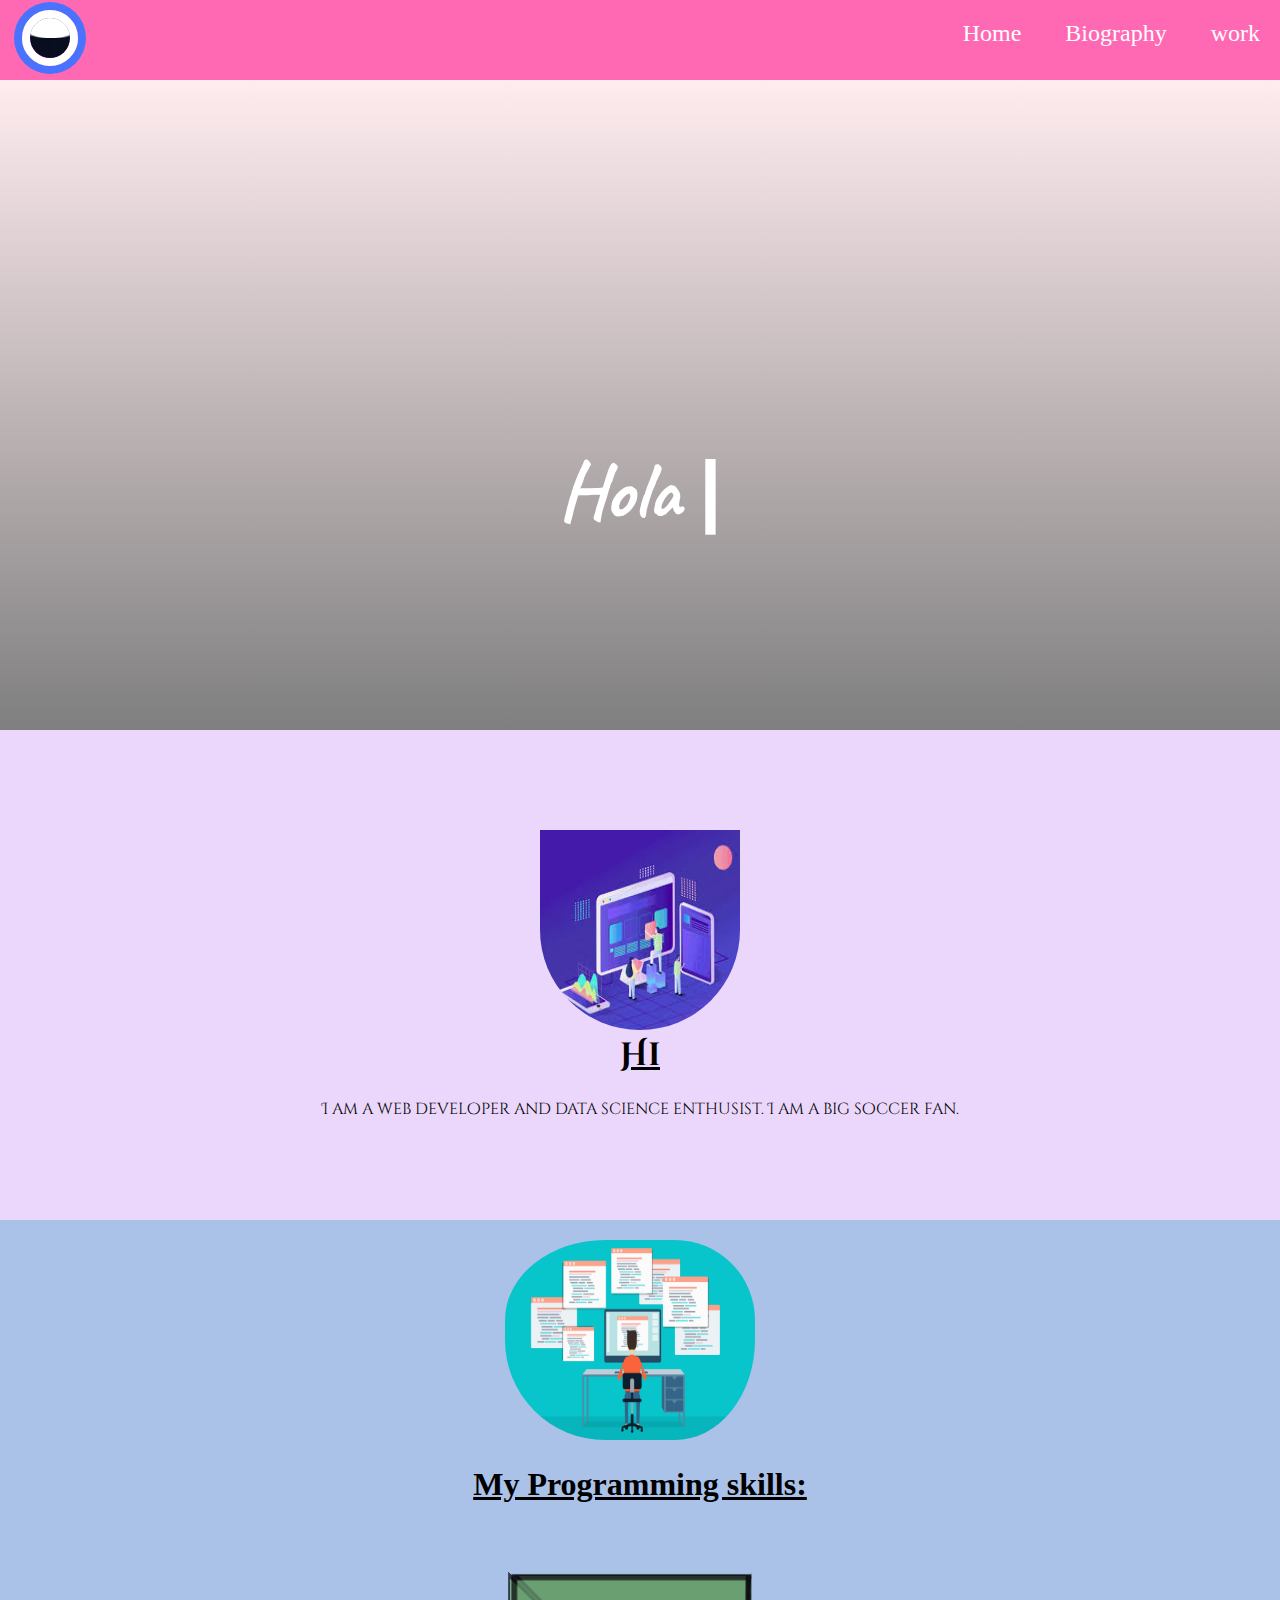
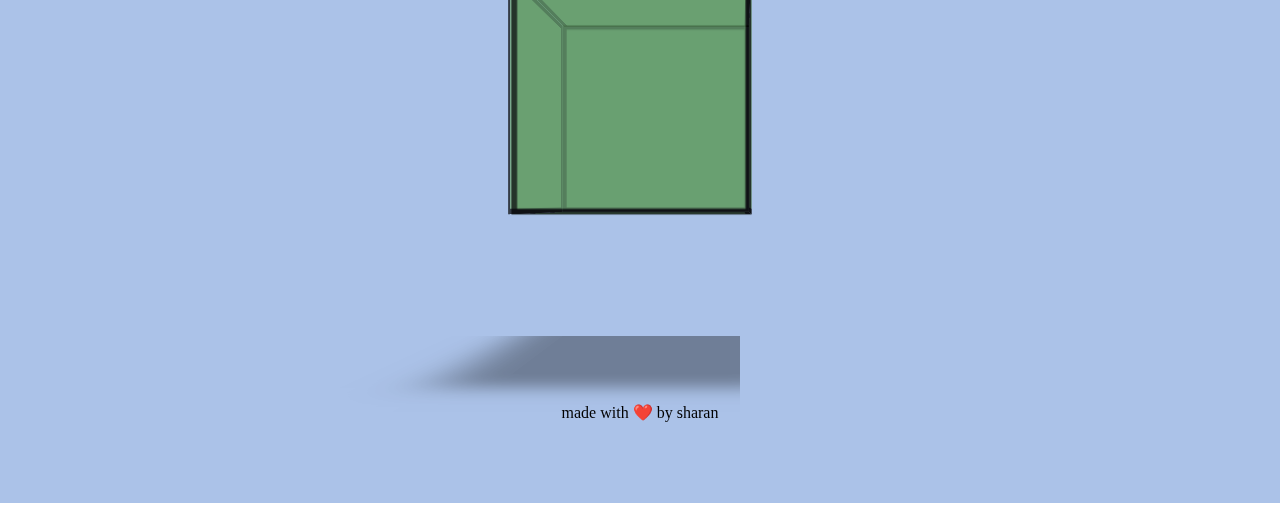
<file: HTML/index.html>
<!DOCTYPE html>
<html lang="en">
<head>
    <meta charset="UTF-8">
    <meta name="viewport" content="width=device-width, initial-scale=1.0">
    <title>portfolio</title>
    <!-- stylesheets -->
    <link rel="stylesheet" href="https://stackpath.bootstrapcdn.com/font-awesome/4.7.0/css/font-awesome.min.css">
    <link rel="stylesheet" href="../CSS/styles.css">
    <link rel="stylesheet" href="../CSS//common.css">
</head>
<body>
<div class="nav" id="nav">
    <ul>
        <li><a href="./index.html">Home</a></li>
        <li><a href="./biography.html">Biography</a></li>
        <li><a href="./work.html">work</a></li>
    </ul>
    <a href="./index.html">	<div class="circle">
        <div class="wave"></div>
    </div></a>
</div>
<div class="top-container">
   <h1 id="top-content"><span id="cursor">|</span></h1>
</div>

<div>
<div class="web-dev">
    <img src="../resources/science.jpeg" alt="">
  <h1>Hi</h1>
  <p>I am a web developer and data science enthusist. I am a big soccer fan.</p>
</div>
<div class="skills">
    <img src="../resources/special.jpeg" alt="" id="special">
<h1>My Programming skills:</h1>
<div id="mainDiv">
    <div id="boxDiv">
        <div id="front"></div>
        <div id="back"></div>
        <div id="left"></div>
        <div id="right"></div>
        <div id="top"></div>
        <div id="bottom"></div>
        
        <div class="shadow"></div>
    </div>
</div>    
</div>
</div>
<footer>
    made with <span class="love">❤️</span> by sharan
</footer>
</body>
<script src="../JS/index.js"></script>
</html>
</file>
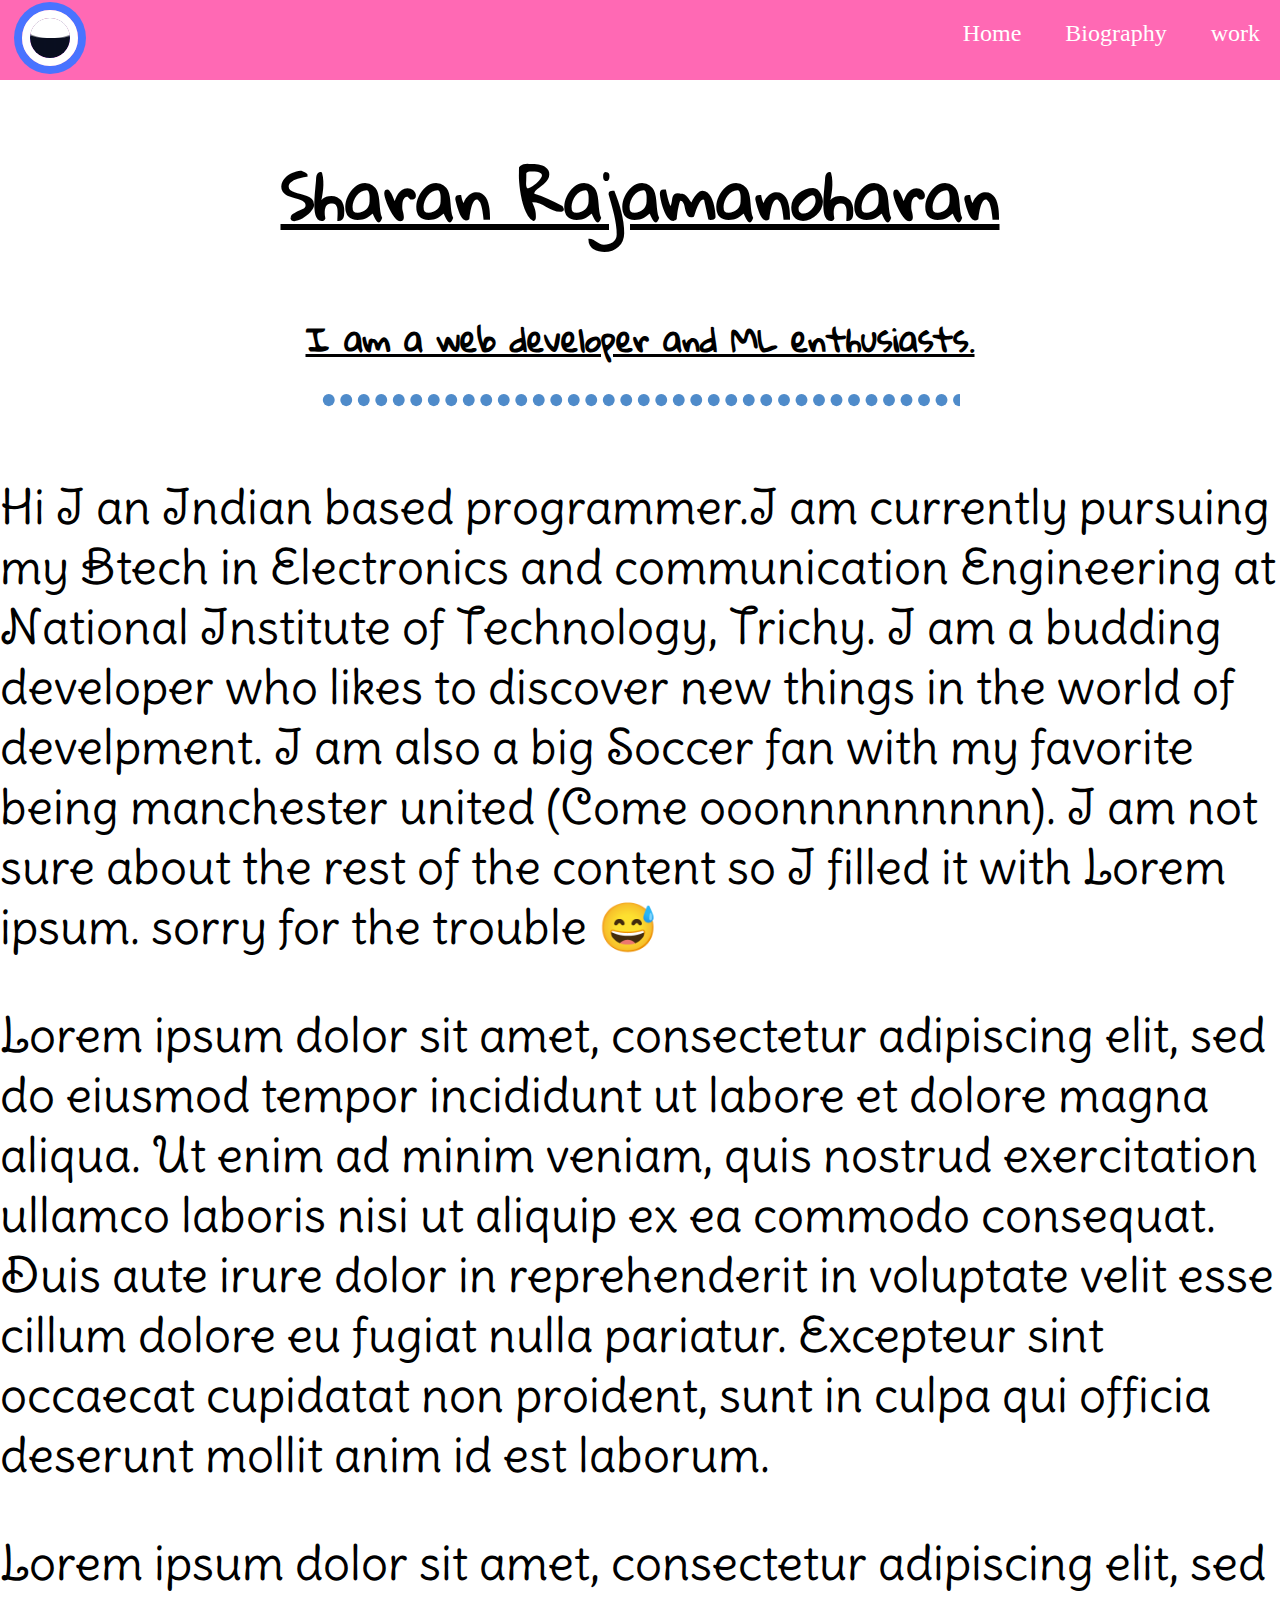
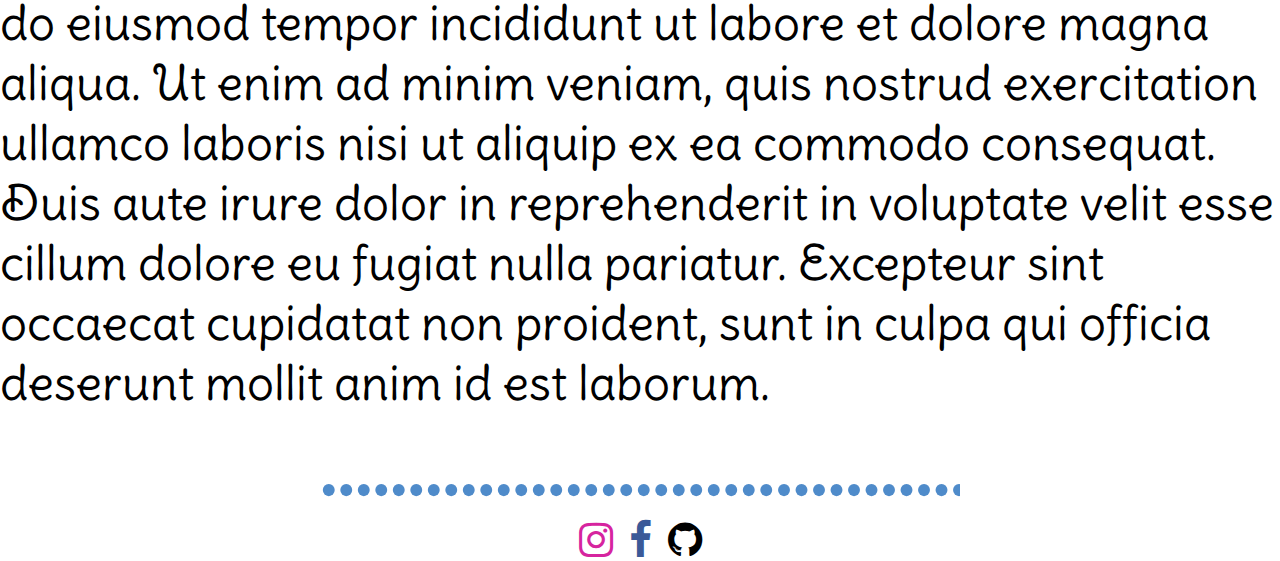
<file: HTML/biography.html>
<!DOCTYPE html>
<html lang="en">
<head>
    <meta charset="UTF-8">
    <meta name="viewport" content="width=device-width, initial-scale=1.0">
    <title>Biography</title>
    <link rel="stylesheet" href="../CSS/common.css">
    <link rel="stylesheet" href="../CSS/bio.css">
    <link rel="stylesheet" href="https://stackpath.bootstrapcdn.com/font-awesome/4.7.0/css/font-awesome.min.css">
</head>
<body>
    <div class="nav" id="nav">
        <ul>
            <li><a href="./index.html">Home</a></li>
            <li><a href="./biography.html">Biography</a></li>
            <li><a href="./work.html">work</a></li>
        </ul>
        <a href="./index.html">	<div class="circle">
            <div class="wave"></div>
        </div></a>
    </div>
    <div class="top-content">
   <div class="name">
    <h1>Sharan Rajamanoharan</h1>
    <h2>I am a  web developer and ML enthusiasts.</h2>
    <hr class="ruler">
   </div>
<div class="content">
<p>Hi I an Indian based programmer.I am currently pursuing my Btech in Electronics and communication Engineering at National Institute of Technology, Trichy. I am a budding developer who likes to discover new things in the world of develpment. I am also a big Soccer fan with my favorite being manchester united (Come ooonnnnnnnnn). I am not sure about the rest of the content so I filled it with Lorem ipsum. sorry for the trouble 😅 </p>
<p>Lorem ipsum dolor sit amet, consectetur adipiscing elit, sed do eiusmod tempor incididunt ut labore et dolore magna aliqua. Ut enim ad minim veniam, quis nostrud exercitation ullamco laboris nisi ut aliquip ex ea commodo consequat. Duis aute irure dolor in reprehenderit in voluptate velit esse cillum dolore eu fugiat nulla pariatur. Excepteur sint occaecat cupidatat non proident, sunt in culpa qui officia deserunt mollit anim id est laborum.</p>
<p>Lorem ipsum dolor sit amet, consectetur adipiscing elit, sed do eiusmod tempor incididunt ut labore et dolore magna aliqua. Ut enim ad minim veniam, quis nostrud exercitation ullamco laboris nisi ut aliquip ex ea commodo consequat. Duis aute irure dolor in reprehenderit in voluptate velit esse cillum dolore eu fugiat nulla pariatur. Excepteur sint occaecat cupidatat non proident, sunt in culpa qui officia deserunt mollit anim id est laborum.</p>
</div>
<hr class="ruler">
<div class="socials">
    <button class="insta"><a href="https://www.instagram.com/circuit_walker/"><i class="fa fa-instagram fa-3x" aria-hidden="true"></i></a></button>
    <button class="facebook"><a href="https://www.facebook.com/sharan.raj.12/"><i class="fa fa-facebook fa-3x" aria-hidden="true"></i></a></button>
    <button class="git"><a href="https://github.com/JimJam07"><i class="fa fa-github fa-3x" aria-hidden="true"></i></a></button>
</div>
    </div>
    <script src="../JS/bio.js"></script>
</body>
</html>
</file>
<file: CSS/styles.css>
@import url('https://fonts.googleapis.com/css2?family=Caveat:wght@700&display=swap');
@import url('https://fonts.googleapis.com/css2?family=Cinzel+Decorative:wght@700&display=swap');
body,html{
    margin: 0;
}
/*top container*/
.top-container{
    background-image: linear-gradient(rgba(255,192,203, 0.3), rgba(0, 0, 0, 0.5)), url('https://cdn.acodez.in/wp-content/uploads/2019/07/What-is-the-future-and-scope-of-web-development-career-banner.jpg');
    height: 650px;
    background-position: center;
    background-repeat: no-repeat;
    background-size: cover;
    position: relative;
 color:white;
 text-align: center;
 font-family: 'Caveat', cursive;
}
.top-container h1{
    font-size: 5rem;
    margin-top: 0;
    margin-bottom: 0;
    padding-top: 100px;
    z-index: 3;
    position: relative;
    top: 40%;
}
#cursor{
    font-family: Arial, Helvetica, sans-serif;
}

/*biography*/

.web-dev{
    background-color: #ebd7fb;
    text-align: center;
}
.web-dev h1{
    margin-top: 0;
    font-family: 'Cinzel Decorative', cursive;
    text-decoration: underline;
}
.web-dev p{
    font-family: 'Cinzel Decorative', cursive;
    margin-bottom: 0;
    padding-bottom: 100px;
}
.web-dev img{
    padding-top: 100px;

    height: 200px;
    width: 200px;
    border-radius: 100px;
}
/*skills*/
.skills h1{
    text-decoration: underline;
}
.skills{
    text-align: center;
    background-color: #abc2e8;
}
#special{
    height: 200px;
    width: 250px;
    border-radius: 100px;
    padding-top: 20px;
    padding-right: 20px;
}
/*cube specials*/
#mainDiv {
    position: relative;
    right: -100px;
    top:-100px;
    width: 400px;
    height: 400px;
    margin: 200px auto;
    margin-bottom: 0;
    perspective: 800px;
}

#boxDiv {
    width: 200px;   
    transform-style: preserve-3d; 
    animation: rotate 15s linear infinite;
}

#boxDiv div {
    position: absolute;
    width: 200px;
    height: 200px;
    opacity: 0.7;
    color: white;
}

#front {
    transform: translateZ(100px);
    border:5px solid black;
    background: #649d66;
    background-image: url(https://www.freepngimg.com/thumb/python_logo/7-2-python-logo-free-download-png-thumb.png);
    background-size: 100px 100px;
    background-position: center;
    background-repeat: no-repeat;

}


#back {
    transform: rotateY(180deg) translateZ(100px);
    border:5px solid black;
    background:	#649d66;
    background-image: url(https://create-react-app.dev/img/logo.svg);
    background-size: 100px 100px;
    background-position: center;
    background-repeat: no-repeat;    
}

#left {
    transform: rotateY(-90deg) translateX(-100px);
    border:5px solid black;
    transform-origin: left;
    background:	#649d66;
    background-image: url(https://www.freepngimg.com/thumb/github/71302-express.js-chrome-javascript-system-node.js-v8-runtime.png);
    background-size: 100px 100px;
    background-position: center;
    background-repeat: no-repeat;    
}

#right {
    transform: rotateY(90deg) translateX(100px);
    border:5px solid black;
    transform-origin: right;
    background: #649d66;  
    background-image: url(http://pluspng.com/img-png/logo-javascript-png-file-javascript-logo-png-1052.png);
    background-size: 100px 100px;
    background-position: center;
    background-repeat: no-repeat;    
}

#top {
    transform: rotateX(-90deg) translateY(-100px);
    border:5px solid black;
    transform-origin: top;
    background:#649d66;
    background-image: url(https://webassets.mongodb.com/_com_assets/cms/MongoDB_Logo_FullColorBlack_RGB-4td3yuxzjs.png);
    background-size: 100px 100px;
    background-position: center;
    background-repeat: no-repeat;    
}

#bottom {
    transform: rotateX(90deg) translateY(100px);
    border:5px solid black;
    transform-origin: bottom;
    background: 	#649d66; 
    background-image: url();
    background-size: 100px 100px;
    background-position: center;
    background-repeat: no-repeat;    
}

@keyframes rotate {
    0% { transform: rotateY(0); }
    100% { transform: rotateY(360deg); }
}


.shadow {
    
 width:400px;
    height:400px;
    background: rgba(0,0,0,0.5);
    box-shadow: 0 0 50px 50px rgba(0,0,0,0.5);
    -webkit-transform: rotateX(90deg) translateZ(-250px) rotateY(180deg) translateX(0px);

}

/*fotter*/

footer{
 text-align: center;
 position: relative;
 top:-100px
}
.love{
    color: red;
}

/*@media query*/

@media only screen and (max-width: 600px) {
    .top-container h1{
        font-size: 3rem;
    }
  }
</file>
<file: CSS/common.css>
body,html{
    margin: 0;
}
/* top-container  navbar styles*/
.nav{
    padding-bottom: 20px;
    background-color: 	#FF69B4;
    height: 60px;
}
li{
    list-style: none;
    display: inline;
    margin-right: 20px;
    margin-left: 20px;
    font-size: 1.5rem;
}
ul{
    margin-top: 0;
    padding-top: 20px;
    text-align: right;
}
a{
    text-decoration: none;
    color: white;
}
a:hover{
    animation: colorChange 1.5s 1;
    color:#45046a;
}
@keyframes colorChange{
    from{
        color:white
    }
    50%{
        color: #5c2a9d;
    }
    to{
        color: #45046a;
    }
}
.fixed{
    overflow: hidden;
    position: fixed;
    width: 100%;
    animation: slideDown 0.3s 1;
}
@keyframes slideDown{
    from{
        height:0px;
        transition: ease-in-out;
    }
    50%{
        height: 20px;
        transition: ease-in-out;
    }
    to{
        height: 40px;
        transition: ease-in-out;
    }
}
.nav img{
    height:55px;
    width: 55px;
    border-radius: 100px;
    position: relative;
    top:-50px;
    left:10px;
}


/*///////////////////wave animation//////////////*/
.circle
{   position: relative;
    left:50px;
    top:-25px;
	transform: translate(-50%, -50%) scale(1.6);
	width: 25px;
	height: 25px;
	border: 5px solid #fff;
	box-shadow: 0 0 0 5px #4973ff;
	border-radius: 50%;
	overflow: hidden;
}

.wave
{
	position: relative;
	width: 100%;
	height: 100%;
	background: #4973ff;
	border-radius: 50%;
	box-shadow: inset 0 0 50px rgba(0,0,0.5);
}
.wave:before,
.wave:after
{
	content: '';
	position: absolute;
	width: 200%;
	height: 200%;
	top: 0;
	left: 50%;
	transform: translate(-50%,-75%);
	background: #000;
}
.wave:before
{
	border-radius: 45%;
	background: rgba(255,255,255,1);
	animation: animate 10s linear infinite;
}
.wave:after
{
	border-radius: 40%;
	background: rgba(255,255,255,.5);
	animation: animate 5s linear infinite;
}
@keyframes animate
{
	0%
	{
		transform: translate(-50%,-70%) rotate(0deg);
	}
	100%
	{
		transform: translate(-50%,-75%) rotate(360deg);
	}
}
</file>
<file: CSS/bio.css>
@import url('https://fonts.googleapis.com/css2?family=Gloria+Hallelujah&display=swap');
@import url('https://fonts.googleapis.com/css2?family=Delius+Swash+Caps&display=swap');
/*social media*/
.socials{
    text-align: center;
}
.socials button{
    background: transparent;
    border: 0;
}
.socials button:hover{
    cursor: pointer;
}
.insta:hover{
    background-color: #d6249f;
    color: white;
}
.fa-instagram{
    color:#d6249f
}
.fa-instagram:hover{
    color: white;
}
.fa-facebook{
    color: #3b5998;
}
.fa-facebook:hover{
    color: white;
}
.facebook:hover{
    background-color: #3b5998;
    color: white;
}
.fa-github{
    color: black;
}
.fa-github:hover{
    color: white;
}
.git:hover{
    background-color: black;
}
/* top conatiner*/
.name{
    text-align: center;
}
.name h1, .name h2{
    text-decoration: underline;
    font-family: 'Gloria Hallelujah', cursive;
    font-size: 4rem;
    margin-bottom: 0;
    margin-top: 0;
    padding-top: 50px;
}
.name h2{
    font-size: 2rem;
}
.ruler{
    animation: hr 1s 1;
    margin:  0;
    border: 0;
    text-align: center;
    width: 50%;
    position: relative;
    left: 25%;
}
        
.ruler:before {
    content: "\2022 \2022 \2022 \2022 \2022 \2022 \2022 \2022 \2022 \2022 \2022 \2022 \2022 \2022 \2022 \2022 \2022 \2022 \2022 \2022 \2022 \2022 \2022 \2022 \2022 \2022 \2022 \2022 \2022 \2022 \2022 \2022 \2022 \2022 \2022 \2022 \2022 \2022 \2022 \2022 \2022 \2022 \2022 \2022 \2022 \2022 \2022 \2022 \2022 \2022 \2022 \2022 \2022 \2022";
    font-size: 50px;
    color: #4F8BCA;
    }
@keyframes hr{
    from{
        width: 0%;
    }
    50%{
        width: 25%;
    }
    to{
        width: 100%;
    }
}
/*content*/
.content p{
 font-size: 3rem;
 font-family: 'Delius Swash Caps', cursive;
}
/*media query*/
@media only screen and (max-width: 750px) {
    .name h1{
        font-size: 2rem;
    }
    .content p{
        font-size: 2rem;
    }
    .name h2{
        font-size: 1.5rem;
    }
    .ruler{
        left:20%
    }
  }
</file>
